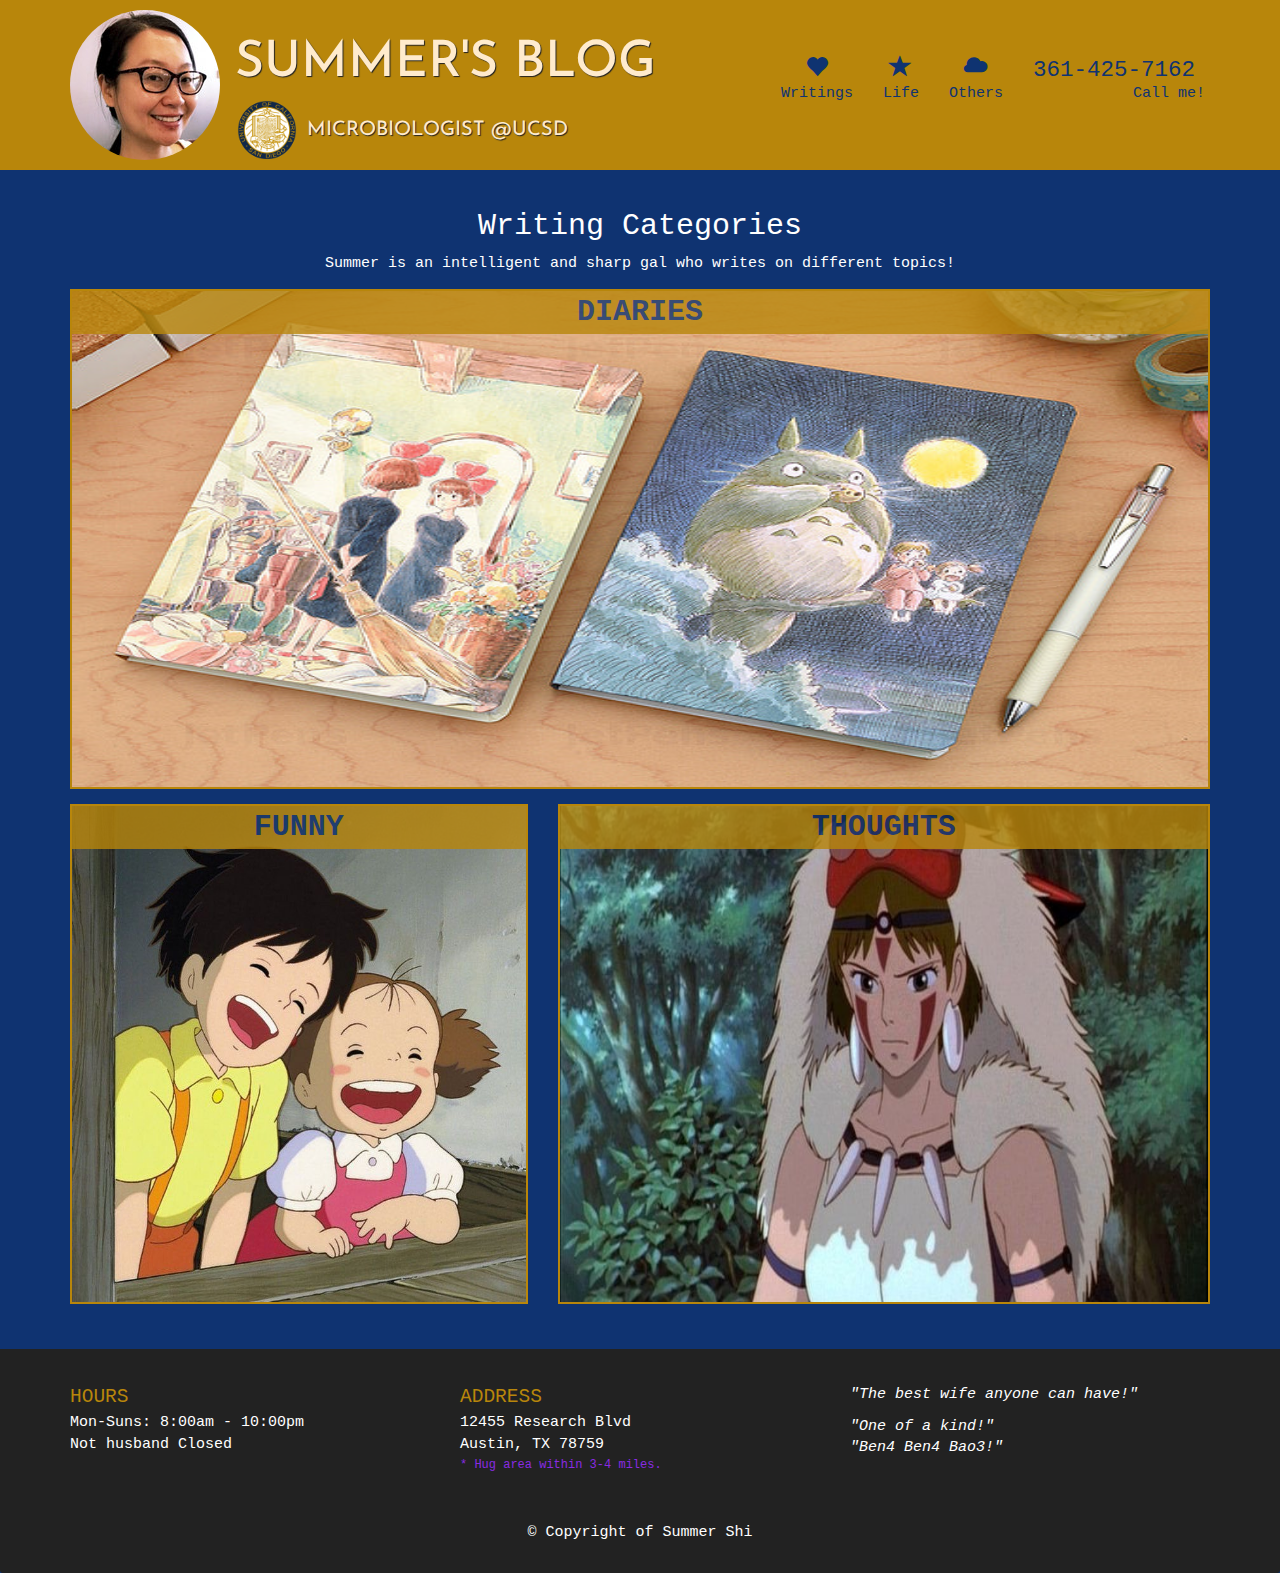
<file: writings.html>
<!DOCTYPE html>
<html>
<head>
  <meta charset="utf-8">
  <meta name="viewport" content="width=device-width, initial-scale=1">
  <title>Test page</title>

  <link rel="stylesheet" href="https://maxcdn.bootstrapcdn.com/bootstrap/3.4.1/css/bootstrap.min.css">
  <link rel="stylesheet" type="text/css" href="css/styles.css">

  <!-- Fonts -->
  <link rel="preconnect" href="https://fonts.googleapis.com">
  <link rel="preconnect" href="https://fonts.gstatic.com" crossorigin>
  <link href="https://fonts.googleapis.com/css2?family=Josefin+Sans:ital,wght@1,700&display=swap" rel="stylesheet">

</head>
<body>

  <header>
    <nav id="header-nav" class="navbar navbar-default">
      <div class="container">
        <div class="navbar-header">

          <!-- Nav bar profile image. -->
          <a href="index.html" class="pull-left visible-md visible-lg"> <!-- make logo clickable. -->
            <div id="profile-img" alt="Profile Image"></div>
          </a>
          
          <!-- Nav bar brand + brand texts. -->
          <div class="navbar-brand">
            <a href="index.html"><h1 class="profile-font">Summer's Blog</h1></a>
            <p>
              <img id="logo-img" src="img/ucsd_logo.png" alt="UCSD Logo">
              <span class="profile-font">Microbiologist @UCSD</span>
            </p>
          </div>

          <!-- Collapsable menu. -->
          <!-- `navbar-toggle`: controls the position of collapsed bar. -->
          <!-- `collapse`: communicator to a plugin - if clicked, it goes away. -->
          <!--    collapse also enables the behaviors indicated in data-toggle/target. -->
          <!-- `aria-expanded`: a verbal reader feature, here for doc completion. -->
          <button type="button" class="navbar-toggle collapsed" data-toggle="collapse" data-target="#collapsable-nav" aria-expanded="false">
            <span class="sr-only">Toggle navigation</span> <!-- screen-reader-only -->
            <span class="icon-bar"></span>
            <span class="icon-bar"></span>
            <span class="icon-bar"></span>
          </button>
        </div>

        <!-- The actual dropdown menu. -->
        <div id="collapsable-nav" class="collapse navbar-collapse">
          <!-- `nav-list`: for styling. -->
          <!-- `nav navbar-nav`: spec this as a component. -->
          <ul id="nav-list" class="nav navbar-nav navbar-right">
            <li>
              <a href="sub_page_1.html">
                <!-- `glyphicon ..-..`: vector-based icon looked up at https://getbootstrap.com/docs/3.3/components/. -->
                <!--    These will behave like fonts. -->
                <!-- `hidden-xs`: let br go away when screen is xs. -->
                <span class="glyphicon glyphicon-heart"></span><br class="hidden-xs">
                Writings
              </a>
            </li>
            <li>
              <a href="sub_page_2.html">
                <span class="glyphicon glyphicon-star"></span><br class="hidden-xs">
                Life
              </a>
            </li>
            <li>
              <a href="sub_page_3.html">
                <span class="glyphicon glyphicon-cloud"></span><br class="hidden-xs">
                Others
              </a>
            </li>
            <!-- Phone number that, on click, triggers a call. -->
            <li id="phone" class="hidden-xs">
              <a href="tel:361-425-7162">
                <span>361-425-7162</span>
              </a>
              <div>Call me!</div>
            </li>
          </ul>
        </div>

      </div>
    </nav>
  </header>

  <!-- Call glyphicon when small (makes it visible still). -->
  <div id="call-btn" class="visible-xs">
    <a class="btn" href="tel:361-425-7162">
    <span class="glyphicon glyphicon-earphone"></span>
    361-425-7162
    </a>
  </div>
  <div id="xs-deliver" class="text-center visible-xs">Call me!</div>

  
  <!-- Main content: Jumbotron + image-based page links. -->
  <div id="main-content" class="container">
    <!-- Opening header. -->
    <h2 id="writing-categories-title" class="text-center">Writing Categories</h2>
    <div class="text-center">
      Summer is an intelligent and sharp gal who writes on different topics!
    </div>
    <!-- Content of the category tiles. -->
    <section class="row">
      <!-- Diary tile. -->
      <div class="col-md-12">
        <a href="diaries.html">
          <div class="writing-categories-tile">
            <img width="100%" height="500" src="img/ghibli_diary.png" alt="diaries">
            <span>Diaries</span>
          </div>
        </a>
      </div>
      <!-- Funny tile. -->
      <div class="col-md-5">
        <a href="funny.html">
          <div class="writing-categories-tile">
            <img width="100%" height="500" src="img/ghibli_funny.png" alt="funny things">
            <span>Funny</span>
          </div>
        </a>
      </div>
      <!-- Thoughts tile. -->
      <div class="col-md-7">
        <a href="thoughts.html">
          <div class="writing-categories-tile">
            <img width="100%" height="500" src="img/ghibli_thinking.png" alt="thoughts">
            <span>Thoughts</span>
          </div>
        </a>
      </div>
    </section>

  </div> <!-- End of #main-content -->

  <!-- Footer section. -->
  <footer class="panel-footer">
    <div class="container">
      <div class="row">
        <!-- Section 1 (left) -->
        <section id="hours" class="col-sm-4">
          <span>Hours</span><br>
          Mon-Suns: 8:00am - 10:00pm<br>
          Not husband Closed
          <hr class="visible-xs">
        </section>
        <!-- Section 2 (mid) -->
        <section id="address" class="col-sm-4">
          <span>Address</span><br>
          12455 Research Blvd<br>
          Austin, TX 78759
          <p>* Hug area within 3-4 miles.</p>
          <hr class="visible-xs">
        </section>
        <!-- Section 3 (right) -->
        <section id="testimonials" class="col-sm-4">
          <p>"The best wife anyone can have!"</p>
          <p>"One of a kind!"</p>
          <p>"Ben4 Ben4 Bao3!"</p>
          <hr class="visible-xs">
        </section>
      </div>
      <div class="text-center">&copy; Copyright of Summer Shi</div>
      
    </div>

  </footer>



  <!-- jQuery (Bootstrap JS plugins depend on it) -->
  <script src="js/jquery-3.6.0.min.js"></script>
  <script src="js/bootstrap.min.js"></script>
  <script src="js/script.js"></script>


</body>
</html>
</file>
<file: css/styles.css>
body {
	background-color: #0F3371;
	font-family: monospace, Helvetica;
	font-size: 15px;
	color: white;
}

/* BEGIN HEADER */
#header-nav {
	background-color: darkgoldenrod;
	border-radius: 0;
	border: 0;
}

.navbar-brand {
	padding-top: 25px;
}

.navbar-brand a:hover, .navbar-brand a:focus {
	text-decoration: none;  /* no underline for the text */
}

.navbar-brand p { /* Kosher cert */
  color: #000;
  text-transform: uppercase;
  font-size: .7em;
  margin-top: 15px;
}
.navbar-brand p span { /* Star-K */
  vertical-align: middle;
}

#profile-img {
	background: url("../img/ss_profile.png") no-repeat;
	width: 150px;
	height: 150px;
	margin: 10px 15px 10px 0;
	border-radius: 50%;
}

.profile-font {
	font-family: 'Josefin Sans', sans-serif;
	color: blanchedalmond;
	text-transform: uppercase;
	text-shadow: 1px 1px 1px #222;
	margin-top: 1.0;
	margin-bottom: 1.0;
	line-height: .75;
}

#logo-img {
	width: 60px;
	height: 60px;
	margin: 2px;
	border-radius: 50%;
}

#nav-list {
	margin-top: 40px;
}

#nav-list a {
	color: #0F3371;
	text-align: center;
}

#nav-list a:hover {
	background: gray;
}

#nav-list a span {
	font-size: 1.5em;
}

#phone {
	margin-top: 5px;
}

#phone a {
	text-align: right;
	padding-bottom: 0;
}

#phone div {
	color: #0F3371;  /* for `call me` */
	text-align: right;
	padding-right: 5px;
}

.navbar-header button.navbar-toggle, .navbar-header .icon-bar {
  border: 1px solid #0F3371;
}
.navbar-header button.navbar-toggle {
  clear: both;
  margin-top: -80px;
}
/* END HEADER */

/* BEGIN HOMEPAGE */
.container .jumbotron {
	box-shadow: 0 0 50px darkgoldenrod;
	border: 2px solid darkgoldenrod;
}

#writings-tile, #life-tile, #map-tile {
	height: 250px;
	width: 100%;  /* 100% of the container of the tiles. */
	margin-bottom: 15px;
	position: relative;
	border: 2px solid darkgoldenrod;
	overflow: hidden;
}

#writings-tile:hover, #life-tile:hover, #map-tile:hover {
	box-shadow: 0 1px 5px 1px darkgoldenrod;
}

#writings-tile {
	background: url("../img/ghibli_writing.png") no-repeat;
	background-position: center;
}

#life-tile {
	background: url("../img/ghibli_life.png") no-repeat;
	background-position: center;
}

#writings-tile span, #life-tile span, #map-tile span {
	position: absolute;
	bottom: 0;
	right: 0;
	width: 100%;
	text-align: center;
	font-size: 1.6em;
	text-transform: uppercase;
	background: darkgoldenrod;
	color: #0F3371;
	opacity: 0.8;
	font-weight: bold;
}

/* END HOMEPAGE */

/* BEGIN WRITING */

.writing-categories-tile {
	position: relative;
	border: 2px solid darkgoldenrod;
	overflow: hidden;
	width: 100%;
	height: 500px;
	margin: 0 auto 15px;
}

.writing-categories-tile span {
	position: absolute;
	border: 0;
	right: 0;
	width: 100%;
	text-align: center;
	font-size: 2em;
	text-transform: uppercase;
	background: darkgoldenrod;
	color: #0F3371;
	opacity: 0.8;
	font-weight: bold;
}

.writing-categories-tile:hover {
	box-shadow: 0 5px 50px 5px darkgoldenrod;
}

#writing-categories-title + div {  /* selects next sibling in the id */
	margin-bottom: 15px;
}

/* END WRITING */


/* BEGIN FOOTER */
.panel-footer {
	margin-top: 30px;
	padding-top: 35px;
	padding-bottom: 30px;
	background-color: #222;
	border-top: 0;
}

.panel-footer div.row {
	margin-bottom: 35px;
}

#hours > span, #address > span {
	font-size: 1.3em;
	color: darkgoldenrod;
	text-transform: uppercase;
}

#address p {
	color: blueviolet;
	font-size: 0.8em;
	line-height: 1.8;  /* squeezes between-line space */
}

#testimonials {
	font-style: italic;
}

#testimonials p:nth-child(2) {
	margin-bottom: 0;
}
/* END OF FOOTER */



/********** Large devices only **********/
@media (min-width: 1200px) {
	/* Header */
  .navbar-brand {
    padding-top: 15px;
    height: 60px;
  }

  .navbar-brand h1 { /* Summer */
    padding-top: 10px;
    font-size: 50px;
    /* font-size: 3vw; /* 1vw = 1% of viewport width */
  }

  .navbar-brand span.profile-font {
    font-size: 20px;
  	/*font-size: 1.5vw;*/
  }

	/* End Header */
	.container .jumbotron {  /* replace with high HD image */
		background: url(../img/ghibli_bg_view1.png) no-repeat;
		height: 675px;
	}

}

/********** Medium devices only **********/
@media (min-width: 992px) and (max-width: 1199px) {
  /* Header */
  #logo-img {
    background: url("../img/ss_profile.png") no-repeat;
    width: 50px;
    height: 50px;
    margin: 5px 5px 5px 0;
  }

  .navbar-brand h1 { /* Summer */
    padding-top: 10px;
    font-size: 3.5vw; /* 1vw = 1% of viewport width */
  }

  .navbar-brand span.profile-font {
  	font-size: 2vw;
  }

  #nav-list {
    font-size: 0.8em;
  }

  /* End Header */

  .container .jumbotron {  /* replace with med HD image */
	background: url(../img/ghibli_bg_view1.png) no-repeat;
	height: 558px;
  }
}

/********** Small devices only **********/
@media (min-width: 768px) and (max-width: 991px) {
  /* Header */
  .navbar-brand {
    padding-top: 0px;
    height: 60px;
  }

  .navbar-brand h1 { /* Summer */
    padding-top: 10px;
    font-size: 5vw; /* 1vw = 1% of viewport width */
  }

  .navbar-brand span.profile-font {
  	font-size: 2vw;
  }

  #nav-list {
    font-size: 0.8em;
  }

  /* End Header */

  .container .jumbotron {  /* replace with low-med HD image */
	background: url(../img/ghibli_bg_view1.png) no-repeat;
	height: 432px;
  }
}

/********** Extra small devices only **********/
@media (max-width: 767px) {
  /* Header */
  .navbar-brand {
    padding-top: 0px;
    height: 130px;
  }

  .navbar-brand h1 { /* Summer */
    padding-top: 10px;
    font-size: 6vw; /* 1vw = 1% of viewport width */
  }

  .navbar-brand span.profile-font {
  	font-size: 3vw;
  }

  .navbar-brand p { /* Hot micro */
    font-size: .6em;
    margin-top: 12px;
  }
  .navbar-brand p img { /* UCSD logo */
    height: 20px;
  }

  .navbar-header {
  	height: 145px;
  }

  #collapsable-nav a { /* Collapsed nav menu text */
    font-size: 1.2em;
  }
  #collapsable-nav a span { /* Collapsed nav menu glyph */
    font-size: 1.0em;
    margin-right: 5px;
  }

  .profile-font {
	font-size: 1.3em;
  }

  #call-btn > a {
    font-size: 1.5em;
    display: block;
    margin: 0 20px;
    padding: 10px;
    border: 2px solid #fff;
    background-color: darkgoldenrod;
    color: #0F3371;
  }
  #xs-deliver {
    margin-top: 5px;
    font-size: 1em;
    letter-spacing: .1em;
    text-transform: uppercase;
  }
  /* End Header */

  /* adding '.container' to be more specific than default, to override */
  .container .jumbotron {  /* replace with low HD image */
	margin-top: 30px;
	padding: 0;
  }

  #writings-tile, #life-tile {
  	width: 360px;
  	margin: 0 auto 15px;
  }

  /* Footer */
  .panel-footer section {
  	margin-bottom: 30px;
  	text-align: center;
  }
  .panel-footer section:nth-child(3) {
  	margin-bottom: 0;
  }
  .panel-footer section hr {
  	width: 50%;
  }
  /* End Footer */

}


/********** Super extra small devices only (e.g. iPhone 4) **********/
@media (max-width: 479px) {

  /* Header */
  .navbar-brand h1 {
    padding-top: 5px;
    font-size: 8vw;
  }

  .navbar-brand span.profile-font {
  	font-size: 0;
  }
  /* End Header */

  #writings-tile, #life-tile {
  	width: 230px;
  	margin: 0 auto 15px;
}
</file>
